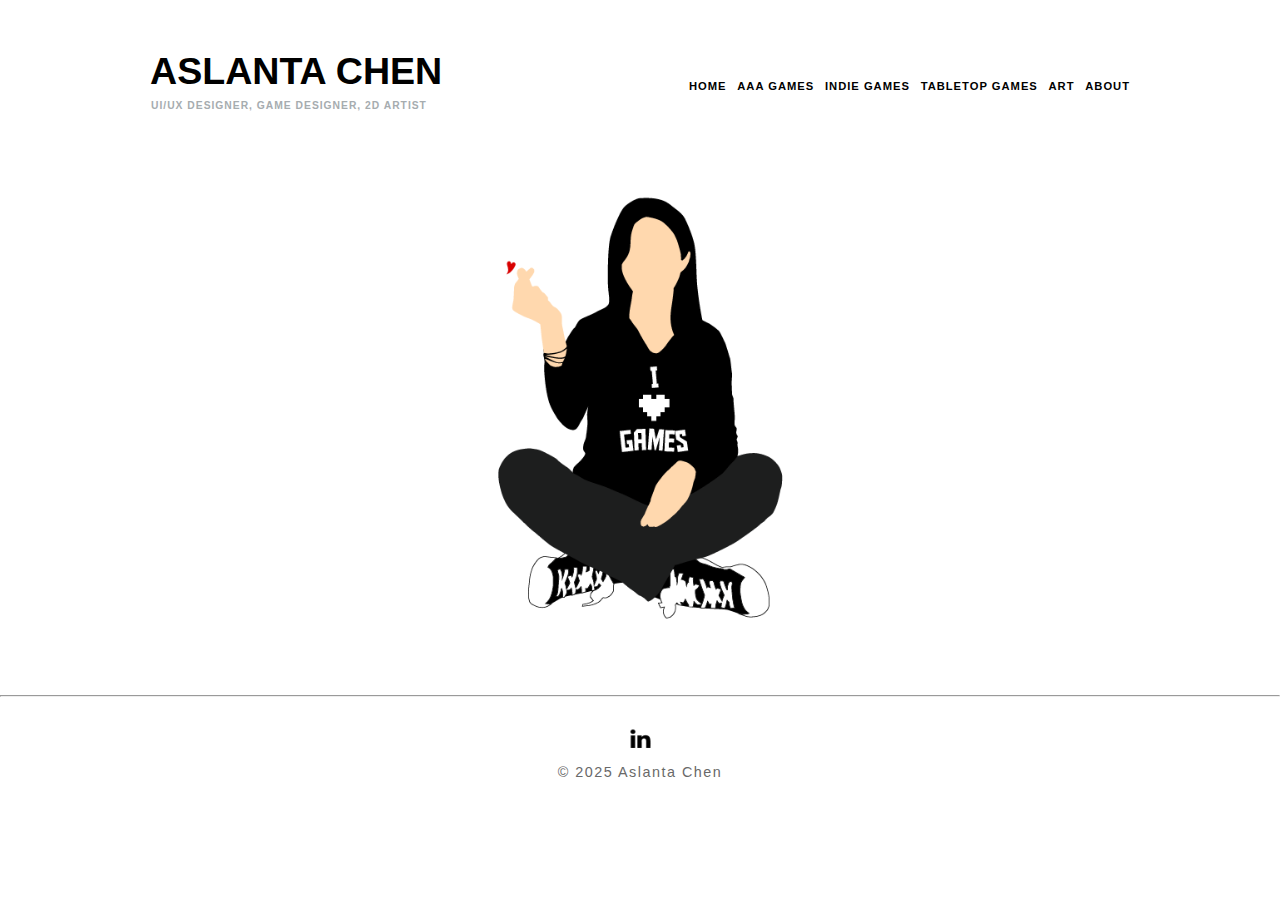
<file: index.html>
<!DOCTYPE html>
<html>
<head>
	<title>Aslanta Chen | Home </title>
	<link rel="stylesheet" href="css/home.css" />
	<link rel="shortcut icon" type="image/x-icon" href="images/favicon.ico" />
	<link rel="stylesheet" href="https://cdnjs.cloudflare.com/ajax/libs/font-awesome/4.7.0/css/font-awesome.min.css">
</head>

<body>
	<nav class="desktop">
		<a href="/"><h1>Aslanta Chen</h1></a>
		<h4>UI/UX Designer, Game Designer, 2D Artist</h4>
		<ul>
			<li><a href="/">Home</a></li>
			<li><a href="../aaa-games">AAA Games</a></li>
			<li><a href="../indie-games">Indie Games</a></li>
			<li><a href="../tabletop-games">Tabletop Games</a></li>
			<li><a href="../art">Art</a></li>
			<li><a href="../about">About</a></li>
		</ul>
	</nav>

	<nav class="mobile">
		<button class="caret" href="/">
			<h1>Aslanta Chen</h1>
			<br>
			<i class="fa fa-caret-down"></i>
		</button>
		<div class="dropdown-content">
			<a href="/" class="item one">Home</a>
			<a href="../aaa-games" class="item two">AAA Games</a>
			<a href="../indie-games" class="item three">Indie Games</a>
			<a href="../tabletop-games" class="item four">Tabletop Games</a>
			<a href="../art" class="item five">Art</a>
			<a href="../about" class="item six">About</a>
		</div>
	</nav>

	<header>
		<img src="images/self-portrait.png" alt="Self portrait" width="441" />
	</header>

	<hr>
	<footer>
		<a href="https://www.linkedin.com/in/aslantachen/" target="_blank">
			<img src="images/linkedin-icon.png" alt="LinkedIn" style="width: 25px; height: 25px; border: 0;">
		</a>
		<div class="footer-text">
			<p>&copy; 2025 Aslanta Chen</p>
		</div>
	</footer>
</body>
</html>
</file>
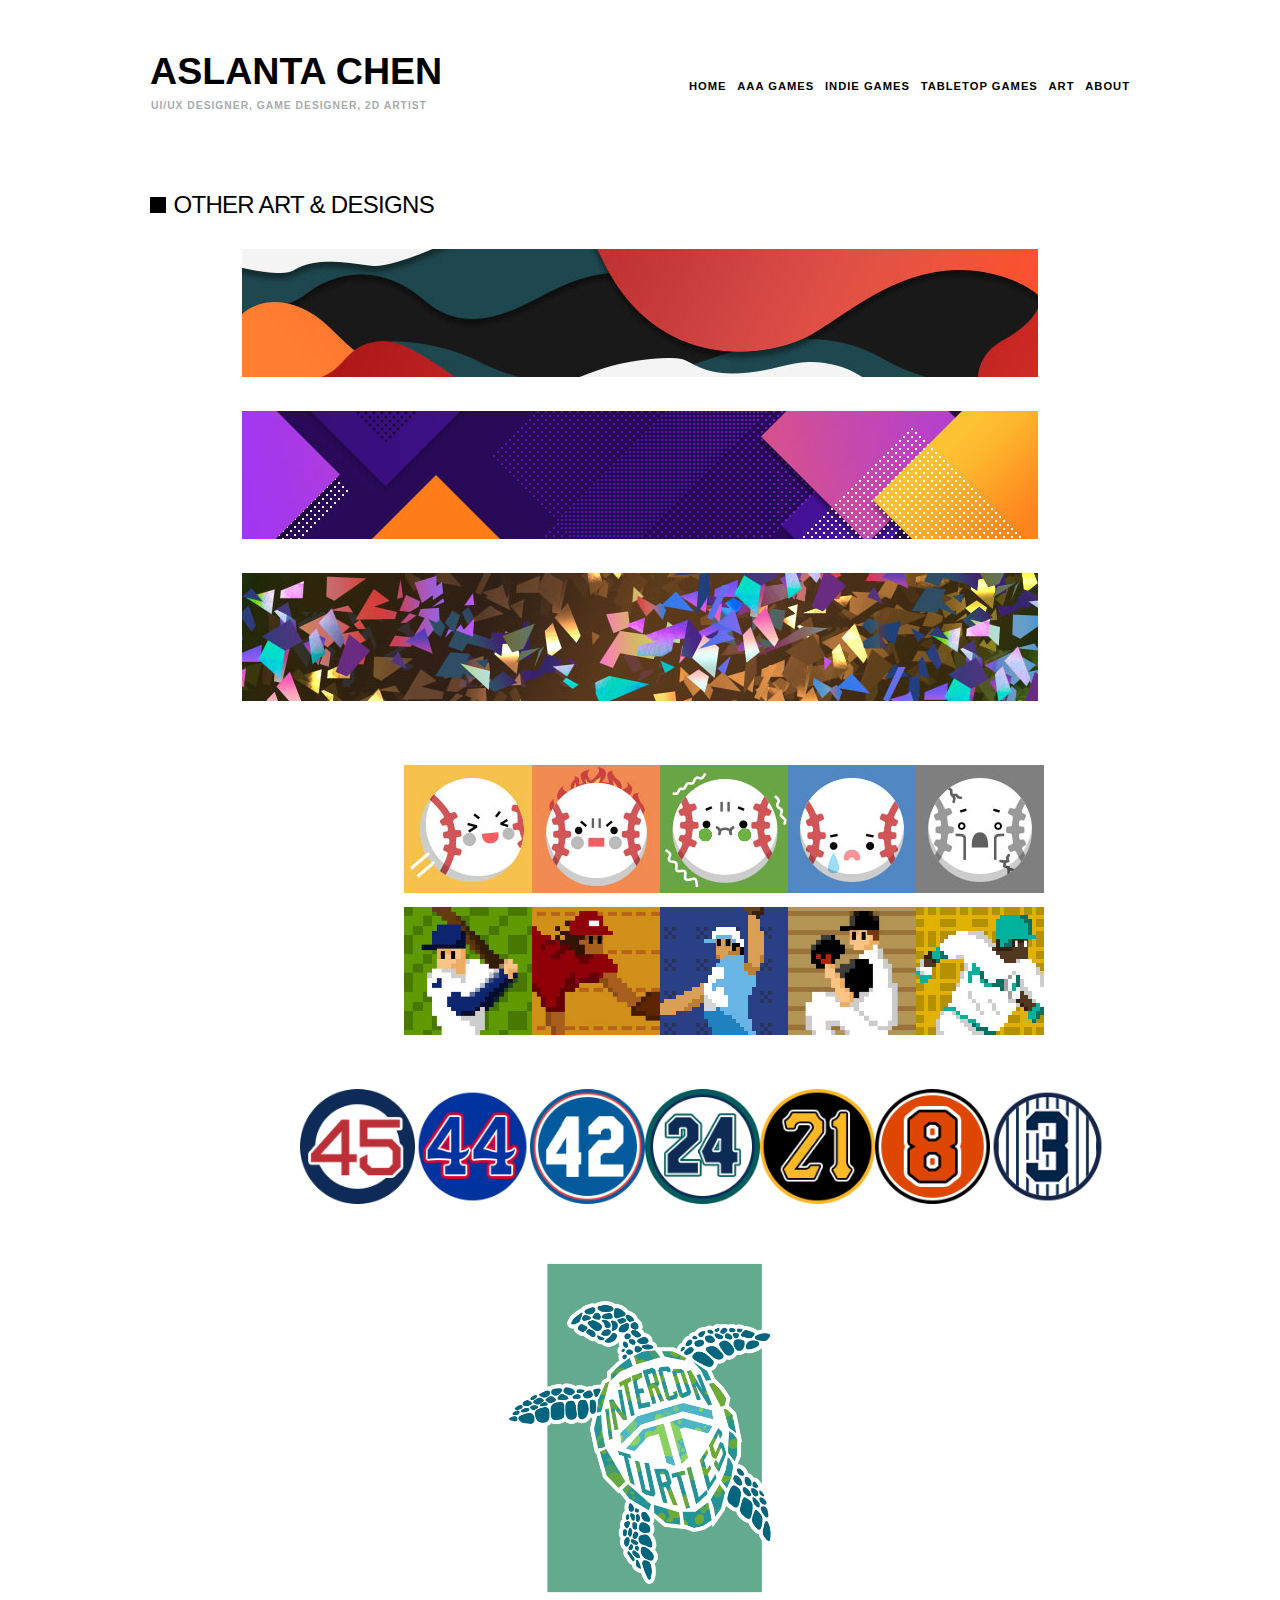
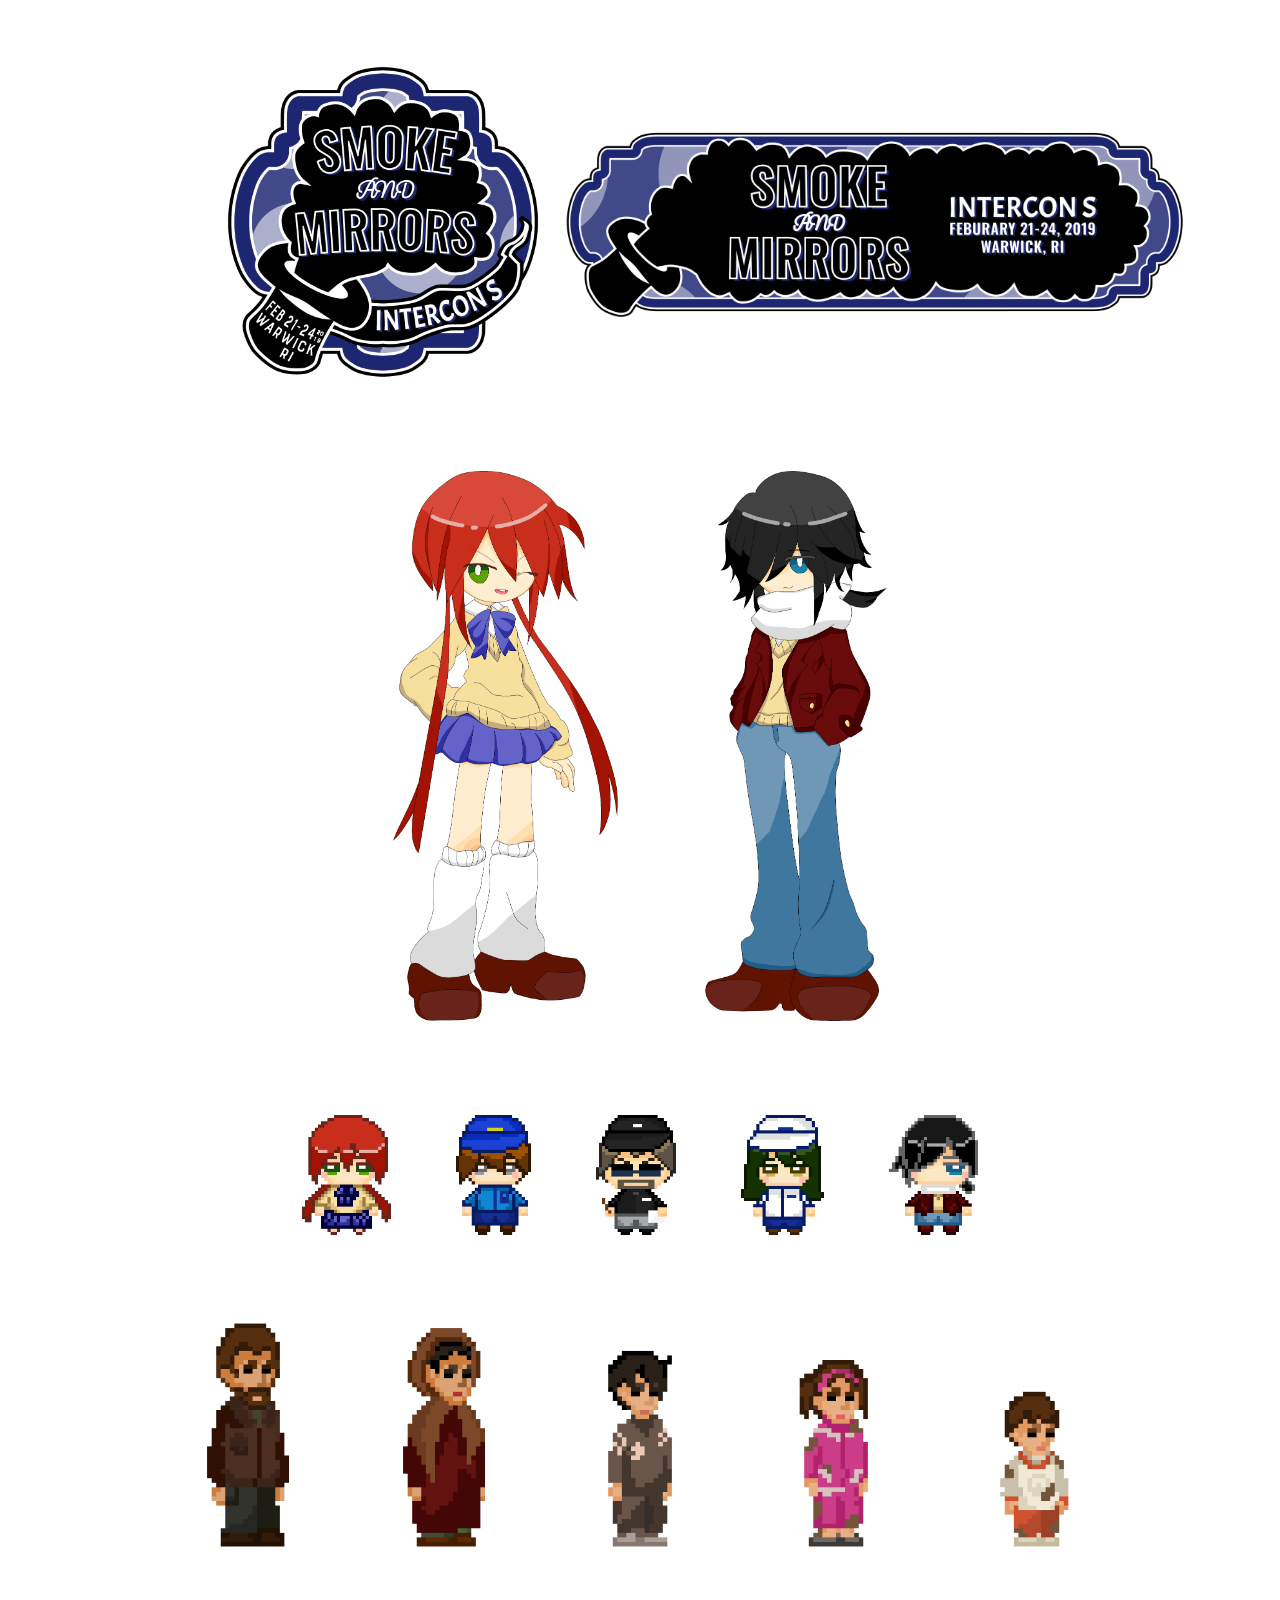
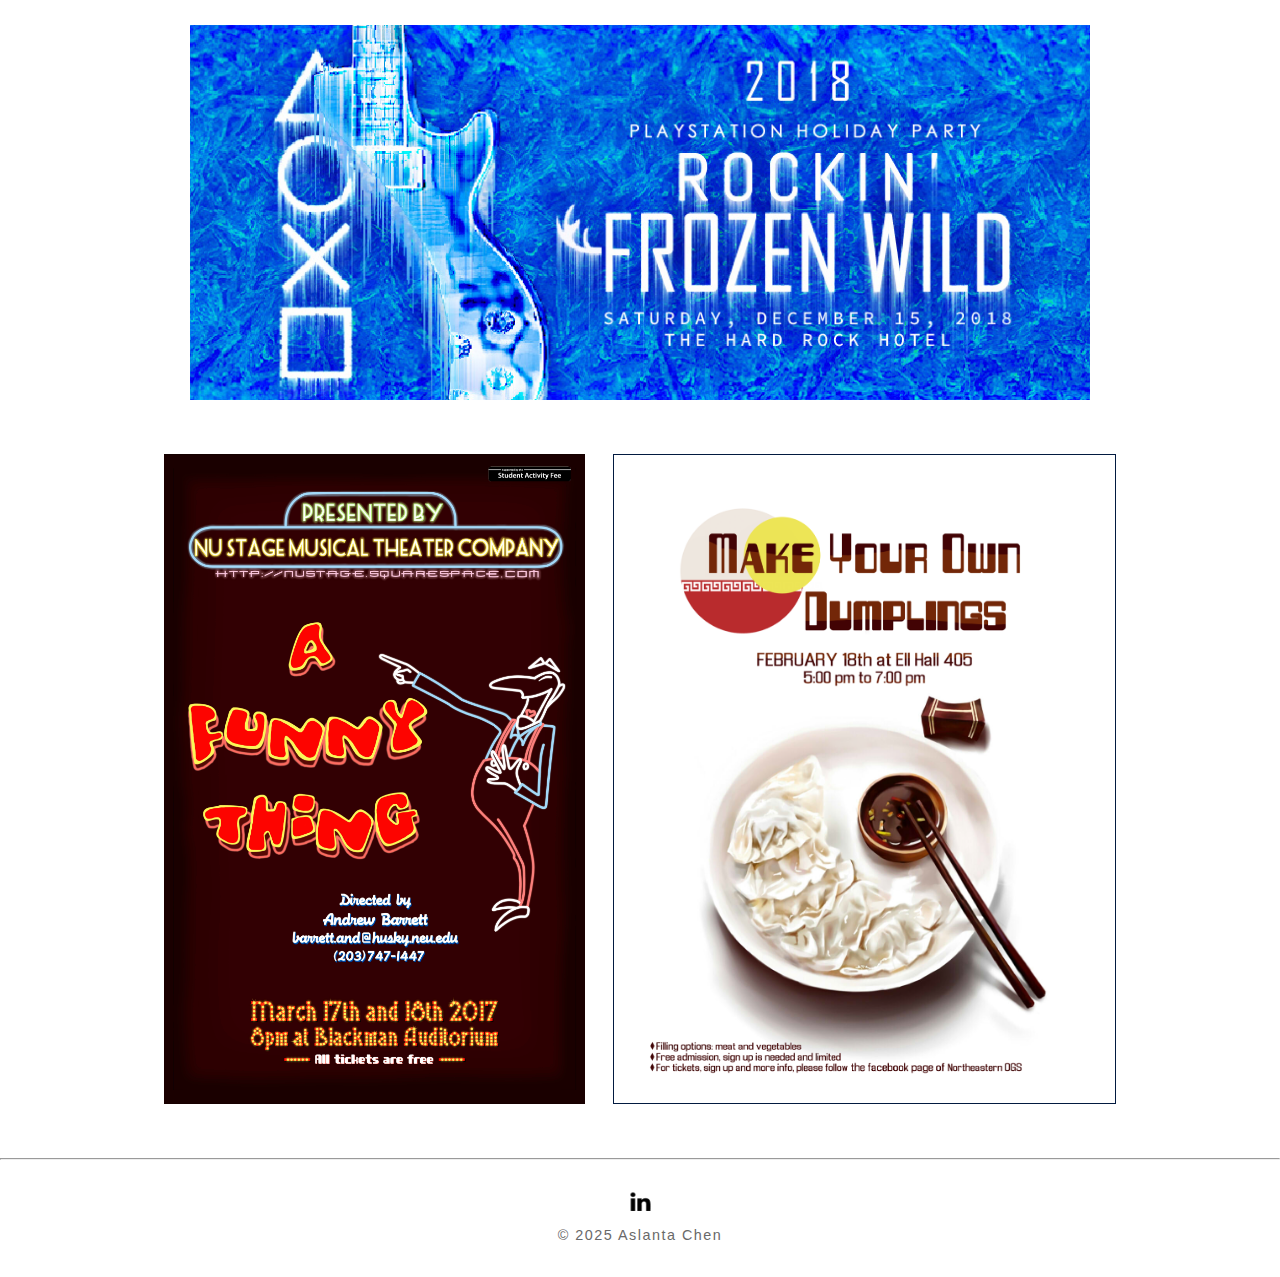
<file: art/index.html>
<!DOCTYPE html>
<html>
<head>
	<title>Aslanta Chen | Art </title>
	<link rel="stylesheet" href="../css/art.css" />
	<link rel="shortcut icon" type="image/x-icon" href="../images/favicon.ico" />
	<link rel="stylesheet" href="https://cdnjs.cloudflare.com/ajax/libs/font-awesome/4.7.0/css/font-awesome.min.css">
	<style>
	.square {
		height: 16px;
		width: 16px;
		background-color: black;
	}
</style>
</head>

<body>
	<nav class="desktop">
		<a href="/"><h1>Aslanta Chen</h1></a>
		<h4>UI/UX Designer, Game Designer, 2D Artist</h4>
		<ul>
			<li><a href="/">Home</a></li>
			<li><a href="../aaa-games">AAA Games</a></li>
			<li><a href="../indie-games">Indie Games</a></li>
			<li><a href="../tabletop-games">Tabletop Games</a></li>
			<li><a href="../art">Art</a></li>
			<li><a href="../about">About</a></li>
		</ul>
	</nav>

	<nav class="mobile">
		<button class="caret" href="/">
			<h1>Aslanta Chen</h1>
			<br>
			<i class="fa fa-caret-down"></i>
		</button>
		<div class="dropdown-content">
			<a href="/" class="item one">Home</a>
			<a href="../aaa-games" class="item two">AAA Games</a>
			<a href="../indie-games" class="item three">Indie Games</a>
			<a href="../tabletop-games" class="item four">Tabletop Games</a>
			<a href="../art" class="item five">Art</a>
			<a href="../about" class="item six">About</a>
		</div>
	</nav>
	
	<div class="art section">
		<div class="square"></div>
		<h2>Other Art & Designs</h2>
	</div>

	<ul class="project abstractnameplate">
		<li class="image">
			<img src="../images/nameplate_abstract.jpg" alt="Abstract Nameplate" />
		</li>
	</ul>

	<ul class="project squaresnameplate">
		<li class="image">
			<img src="../images/nameplate_squares.jpg" alt="Squares Nameplate" />
		</li>
	</ul>

	<ul class="project shardsnameplate">
		<li class="image">
			<img src="../images/nameplate_shards.jpg" alt="Shards Nameplate" />
		</li>
	</ul>

	<ul class="project baseballicons">
		<li class="image">
			<img src="../images/icon_baseballemoji_happy.jpg" alt="MTS Emoji Happy Icon" />
		</li>
		<li class="image">
			<img src="../images/icon_baseballemoji_angry.jpg" alt="MTS Emoji Angry Icon" />
		</li>
		<li class="image">
			<img src="../images/icon_baseballemoji_nauseous.jpg" alt="MTS Emoji Nauseous Icon" />
		</li>
		<li class="image">
			<img src="../images/icon_baseballemoji_sad.jpg" alt="MTS Emoji Sad Icon" />
		</li>
		<li class="image">
			<img src="../images/icon_baseballemoji_shocked.jpg" alt="MTS Emoji Shocked Icon" />
		</li>
	</ul>

	<ul class="project pixelicons">
		<li class="image">
			<img src="../images/icon_pixel_batting.jpg" alt="MTS Player Batting Icon" height="128" />
		</li>
		<li class="image">
			<img src="../images/icon_pixel_diving.jpg" alt="MTS Player Diving Icon" height="128" />
		</li>
		<li class="image">
			<img src="../images/icon_pixel_jumping.jpg" alt="MTS Player Jumping Icon" height="128" />
		</li>
		<li class="image">
			<img src="../images/icon_pixel_pitching.jpg" alt="MTS Player Pitching Icon" height="128" />
		</li>
		<li class="image">
			<img src="../images/icon_pixel_running.jpg" alt="MTS Player Running Icon" height="128" />
		</li>
	</ul>

	<ul class="project legendicons">
		<li class="image">
			<img src="../images/45.png" alt="Legend Icon" height="115" />
		</li>
		<li class="image">
			<img src="../images/44.png" alt="Legend Icon" height="115" />
		</li>
		<li class="image">
			<img src="../images/42.png" alt="Legend Icon" height="115" />
		</li>
		<li class="image">
			<img src="../images/24.png" alt="Legend Icon" height="115" />
		</li>
		<li class="image">
			<img src="../images/21.png" alt="Legend Icon" height="115" />
		</li>
		<li class="image">
			<img src="../images/8.png" alt="Legend Icon" height="115" />
		</li>
		<li class="image">
			<img src="../images/3.png" alt="Legend Icon" height="115" />
		</li>
	</ul>

	<ul class="project intercont">
		<li class="image">
			<img src="../images/intercon_t_logo.png" alt="Intercon T Logo" height="330" />
		</li>
	</ul>

	<ul class="project intercons">
		<li class="image">
			<img src="../images/intercon_s_logo.png" alt="Intercon S Logo" height="330" />
		</li>
		<li class="image">
			<img src="../images/intercon_s_banner.png" alt="Intercon S Banner" height="190" />
		</li>
	</ul>

	<ul class="project fullbody">
		<li class="image">
			<img src="../images/anime-style-1.png" alt="Anime-style art 1" height="550" />
		</li>
		<li class="image">
			<img src="../images/anime-style-2.png" alt="Anime-style art 2" height="550" />
		</li>
	</ul>

	<ul class="project four">
		<li class="image">
			<img src="../images/girl-sprite.png" alt="Girl pixel art" height="120" />
		</li>
		<li class="image">
			<img src="../images/security-sprite.png" alt="Security pixel art" height="120" />
		</li>
		<li class="image">
			<img src="../images/umpire-sprite.png" alt="Umpire pixel art" height="120" />
		</li>
		<li class="image">
			<img src="../images/baseball-player-sprite.png" alt="Baseball player pixel art" height="120" />
		</li>
		<li class="image">
			<img src="../images/boy-sprite.png" alt="Boy pixel art" height="120" />
		</li>
	</ul>

	<ul class="project five">
		<li class="image">
			<img src="../images/father-sprite.png" alt="Father pixel art" width="100" />
		</li>
		<li class="image">
			<img src="../images/mother-sprite.png" alt="Mother pixel art" width="100" />
		</li>
		<li class="image">
			<img src="../images/son-sprite.png" alt="Son pixel art" width="100" />
		</li>
		<li class="image">
			<img src="../images/daughter-sprite.png" alt="Daughter pixel art" width="100" />
		</li>
		<li class="image">
			<img src="../images/toddler-sprite.png" alt="Toddler pixel art" width="100" />
		</li>
	</ul>

	<ul class="project holidayposter">
		<li class="image">
			<img src="../images/holiday_party_poster.jpg" alt="PlayStation Holiday Party art" width="900" />
		</li>
	</ul>

	<ul class="project poster">
		<li class="image">
			<img src="../images/a_funny_thing.jpg" alt="Theater show poster" height="650" />
		</li>
		<li class="image border">
			<img src="../images/dumplings.png" alt="Making your own dumplings poster" height="650" />
		</li>
	</ul>

	<hr>
	<footer>
		<a href="https://www.linkedin.com/in/aslantachen/" target="_blank">
			<img src="../images/linkedin-icon.png" alt="LinkedIn" style="width: 25px; height: 25px; border: 0;">
		</a>
		<div class="footer-text">
			<p>&copy; 2025 Aslanta Chen</p>
		</div>
	</footer>
</body>
</html>
</file>
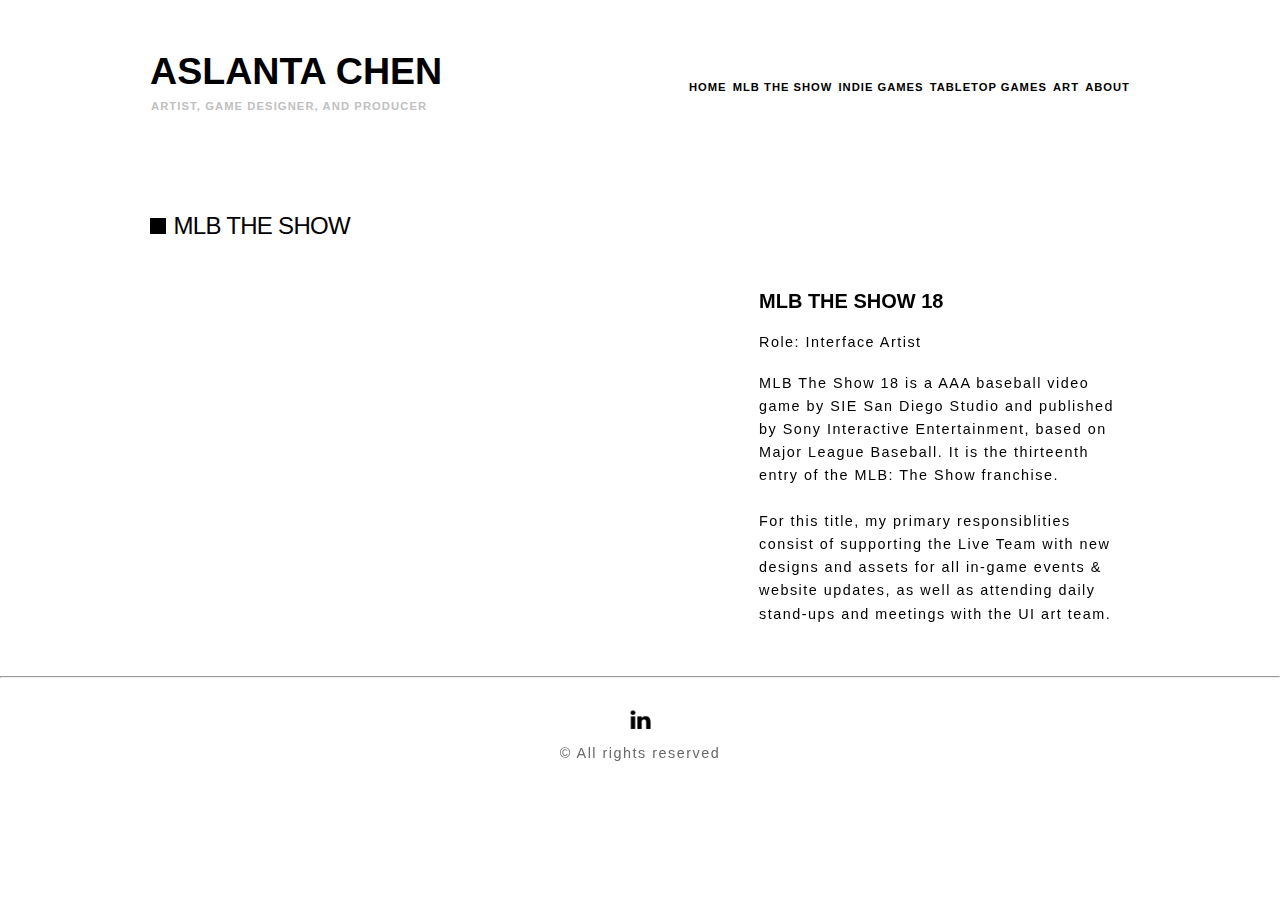
<file: mlb-the-show/index.html>
<!DOCTYPE html>
<html>
<head>
	<title>Aslanta Chen | MLB The Show </title>
	<link rel="stylesheet" href="../css/mlb-the-show.css" />
	<link rel="shortcut icon" type="image/x-icon" href="../images/favicon.ico" />
	<link rel="stylesheet" href="https://cdnjs.cloudflare.com/ajax/libs/font-awesome/4.7.0/css/font-awesome.min.css">
	<style>
	.square {
		height: 16px;
		width: 16px;
		background-color: black;
	}
</style>
</head>

<body>
	<nav class="desktop">
		<a href="/"><h1>ASLANTA CHEN</h1></a>
		<h4>Artist, game designer, and producer</h4>
		<ul>
			<li><a href="/">HOME</a></li>
			<li><a href="../mlb-the-show">MLB THE SHOW</a></li>
			<li><a href="../indie-games">INDIE GAMES</a></li>
			<li><a href="../tabletop-games">TABLETOP GAMES</a></li>
			<li><a href="../art">ART</a></li>
			<li><a href="../about">ABOUT</a></li>
		</ul>
	</nav>

	<nav class="mobile">
		<button class="caret" href="/">
			<h1>ASLANTA CHEN</h1>
			<br>
			<i class="fa fa-caret-down"></i>
		</button>
		<div class="dropdown-content">
			<a href="/" class="item one">HOME</a>
			<a href="../mlb-the-show" class="item two">MLB THE SHOW</a>
			<a href="../indie-games" class="item three">INDIE GAMES</a>
			<a href="../tabletop-games" class="item four">TABLETOP GAMES</a>
			<a href="../art" class="item five">ART</a>
			<a href="../about" class="item six">ABOUT</a>
		</div>
	</nav>

	<div class="section">
		<div class="square"></div>
		<h2>MLB THE SHOW</h2>
	</div>

	<ul class="project one">
		<li class="content">
			<iframe width="560" height="315" src="https://www.youtube.com/embed/Aa_eefq-_eg" frameborder="0" allowfullscreen></iframe>
		</li>
		<li class="project-text">
			<h3>MLB The Show 18</h3>
			<br>
			<p>Role: Interface Artist</p>
			<br>
			<p>MLB The Show 18 is a AAA baseball video game by SIE San Diego Studio and published by Sony Interactive Entertainment, based on Major League Baseball. It is the thirteenth entry of the MLB: The Show franchise.
				<br>
				<br>For this title, my primary responsiblities consist of supporting the Live Team with new designs and assets for all in-game events & website updates, as well as attending daily stand-ups and meetings with the UI art team.
			</p>
		</li>
	</ul>

	<!--<ul class="project two">
		<li class="content">
			<img src="../images/relationship.jpg" alt="Relationship game pieces" width="560" height="315" />
		</li>
		<li class="project-text">
			<h3>Relationship</h3>
			<br>
			<p>Role: Game Designer, Artist, QA</p>
			<br>
			<p>A two-player strategy card game in which the players can choose to either cooperate or compete with each other. The game primarily focuses on how to keep a relationship alive while trying to have a career at the same time.
			</p>
		</li>
	</ul>-->

	<hr>
	<footer>
		<a href="https://www.linkedin.com/in/aslanta-chen/">
			<img src="../images/linkedin-icon.png" alt="LinkedIn" style="width: 25px; height: 25px; border: 0;">
		</a>
		<div class="footer-text">
			<p>&copy; All rights reserved</p>
		</div>
	</footer>
</body>
</html>
</file>
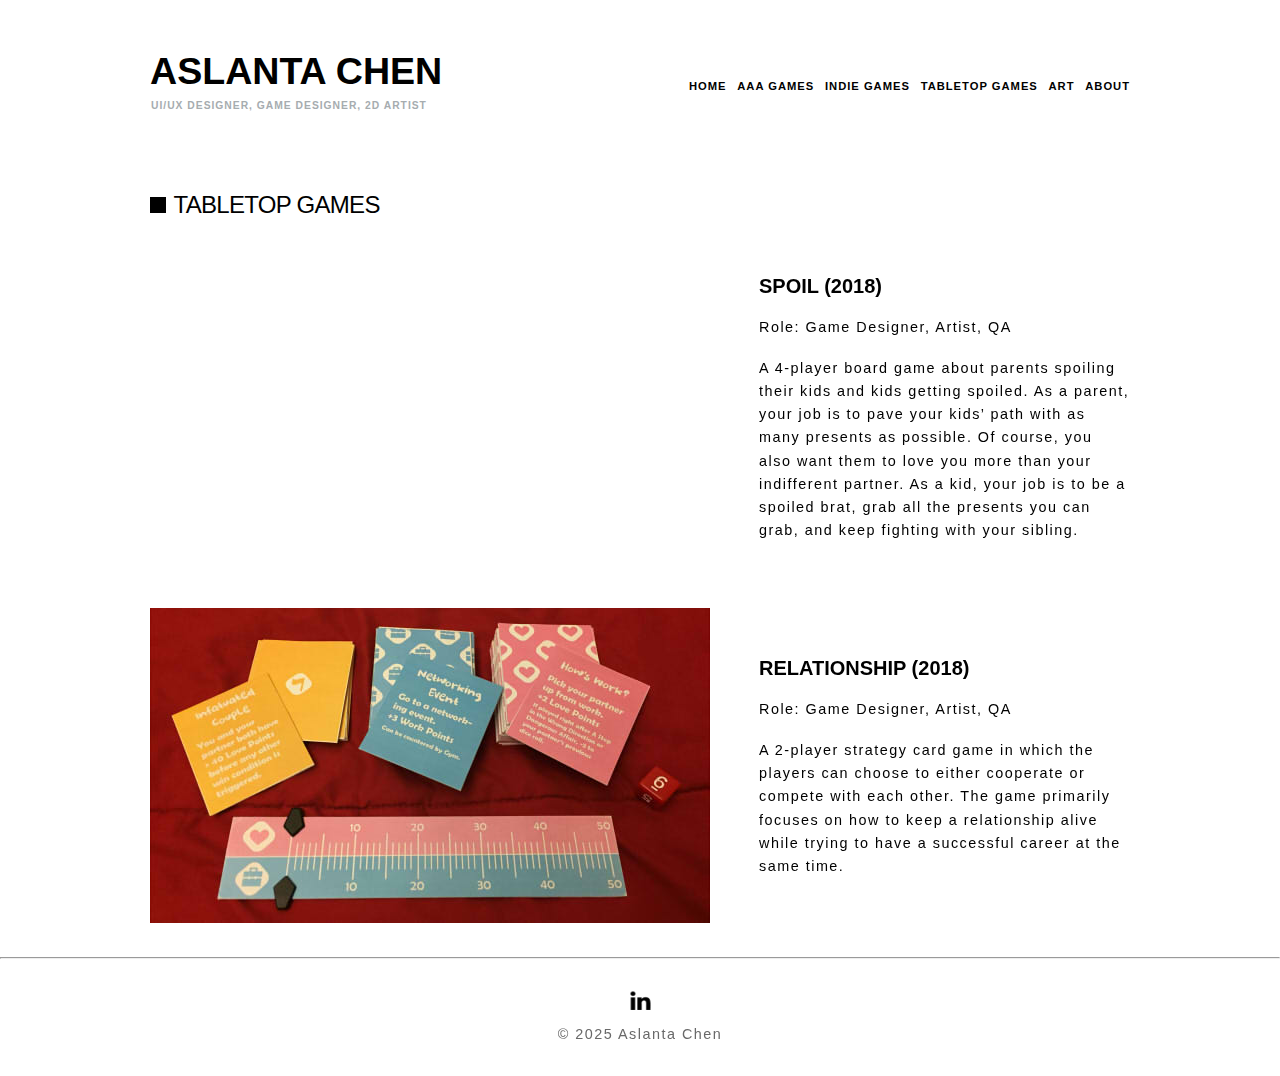
<file: tabletop-games/index.html>
<!DOCTYPE html>
<html>
<head>
	<title>Aslanta Chen | Tabletop Games </title>
	<link rel="stylesheet" href="../css/tabletop-games.css" />
	<link rel="shortcut icon" type="image/x-icon" href="../images/favicon.ico" />
	<link rel="stylesheet" href="https://cdnjs.cloudflare.com/ajax/libs/font-awesome/4.7.0/css/font-awesome.min.css">
	<style>
	.square {
		height: 16px;
		width: 16px;
		background-color: black;
	}
</style>
</head>

<body>
	<nav class="desktop">
		<a href="/"><h1>Aslanta Chen</h1></a>
		<h4>UI/UX Designer, Game Designer, 2D Artist</h4>
		<ul>
			<li><a href="/">Home</a></li>
			<li><a href="../aaa-games">AAA Games</a></li>
			<li><a href="../indie-games">Indie Games</a></li>
			<li><a href="../tabletop-games">Tabletop Games</a></li>
			<li><a href="../art">Art</a></li>
			<li><a href="../about">About</a></li>
		</ul>
	</nav>

	<nav class="mobile">
		<button class="caret" href="/">
			<h1>Aslanta Chen</h1>
			<br>
			<i class="fa fa-caret-down"></i>
		</button>
		<div class="dropdown-content">
			<a href="/" class="item one">Home</a>
			<a href="../aaa-games" class="item two">AAA Games</a>
			<a href="../indie-games" class="item three">Indie Games</a>
			<a href="../tabletop-games" class="item four">Tabletop Games</a>
			<a href="../art" class="item five">Art</a>
			<a href="../about" class="item six">About</a>
		</div>
	</nav>

	<div class="section">
		<div class="square"></div>
		<h2>Tabletop Games</h2>
	</div>

	<ul class="project two">
		<li class="content">
			<iframe width="560" height="315" src="https://www.youtube.com/embed/ckrl7nENWHI?rel=0" frameborder="0" allowfullscreen></iframe>
		</li>
		<li class="project-text">
			<h3>Spoil (2018)</h3>
			<br>
			<p>Role: Game Designer, Artist, QA</p>
			<br>
			<p>A 4-player board game about parents spoiling their kids and kids getting spoiled. As a parent, your job is to pave your kids’ path with as many presents as possible. Of course, you also want them to love you more than your indifferent partner. As a kid, your job is to be a spoiled brat, grab all the presents you can grab, and keep fighting with your sibling.
			</p>
		</li>
	</ul>

	<ul class="project three">
		<li class="content">
			<img src="../images/relationship.jpg" alt="Relationship game pieces" width="560" height="315" />
		</li>
		<li class="project-text">
			<h3>Relationship (2018)</h3>
			<br>
			<p>Role: Game Designer, Artist, QA</p>
			<br>
			<p>A 2-player strategy card game in which the players can choose to either cooperate or compete with each other. The game primarily focuses on how to keep a relationship alive while trying to have a successful career at the same time.
			</p>
		</li>
	</ul>

	<hr>
	<footer>
		<a href="https://www.linkedin.com/in/aslantachen/" target="_blank">
			<img src="../images/linkedin-icon.png" alt="LinkedIn" style="width: 25px; height: 25px; border: 0;">
		</a>
		<div class="footer-text">
			<p>&copy; 2025 Aslanta Chen</p>
		</div>
	</footer>
</body>
</html>
</file>
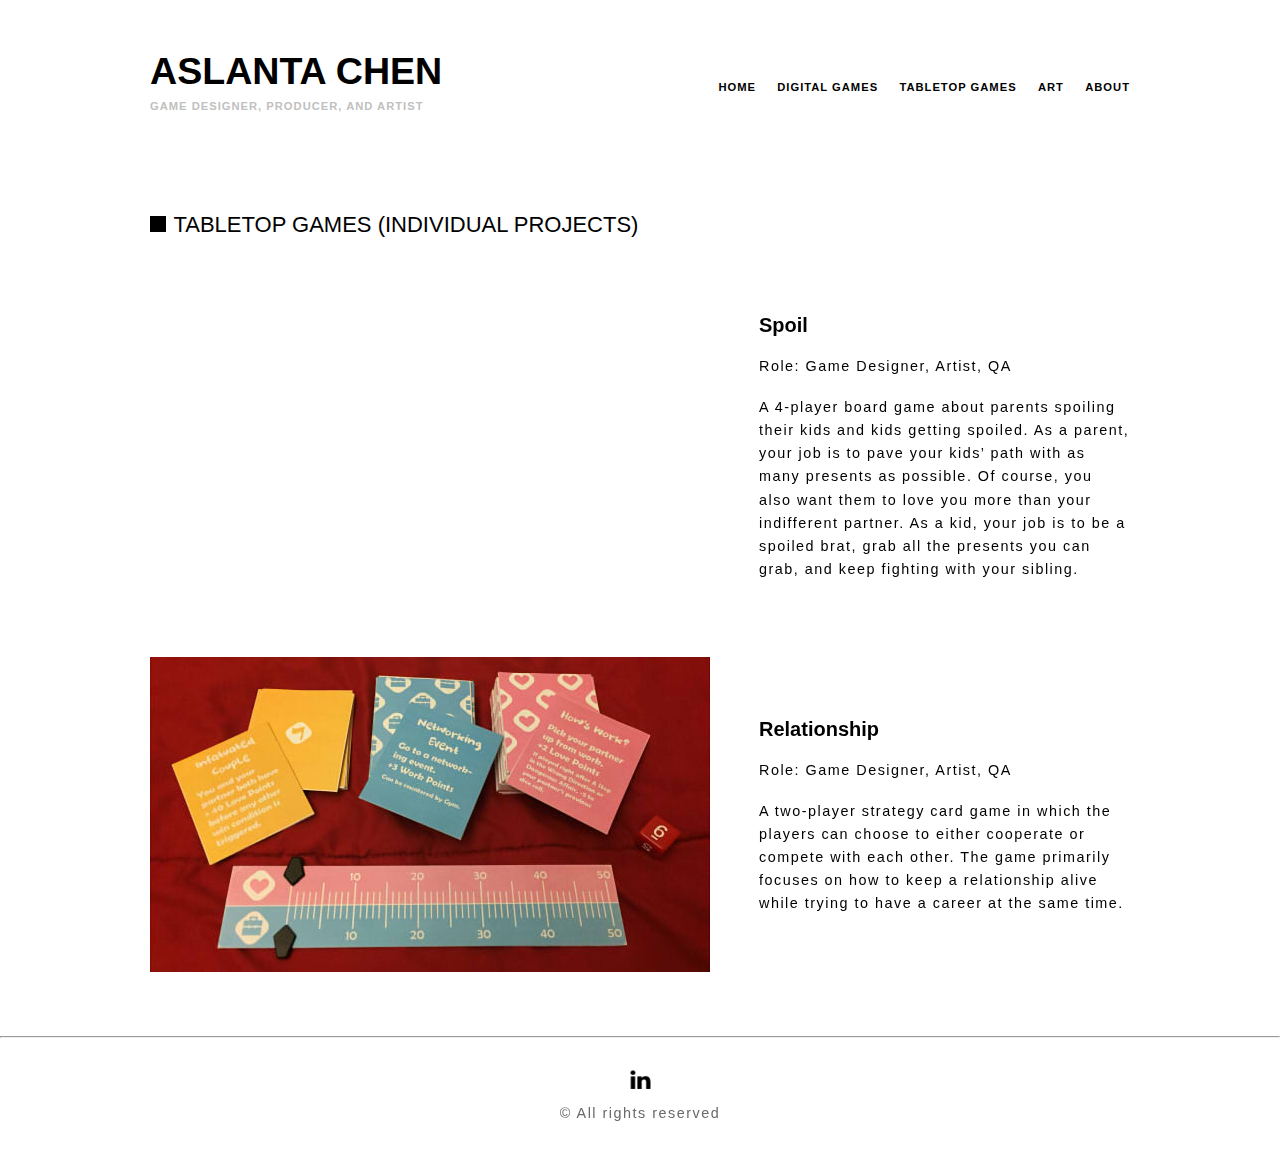
<file: tabletop/index.html>
<!DOCTYPE html>
<html>
<head>
	<title>Aslanta Chen | Game Design Portfolio - Tabletop Games </title>
	<link rel="stylesheet" href="style.css" />
	<link rel="shortcut icon" type="image/x-icon" href="../favicon.ico" />
	<style>
	.square {
		height: 16px;
		width: 16px;
		background-color: black;
	}
</style>
</head>

<body>
	<nav>
		<a href="/"><h1>ASLANTA CHEN</h1></a>
		<h4>Game designer, producer, and artist</h4>
		<ul>
			<li><a href="/">HOME</a></li>
			<li><a href="../digital">DIGITAL GAMES</a></li>
			<li><a href="../tabletop">TABLETOP GAMES</a></li>
			<li><a href="../art">ART</a></li>
			<li><a href="../about">ABOUT</a></li>
		</ul>
	</nav>

	<div class="section">
		<div class="square"></div>
		<h2>TABLETOP GAMES (INDIVIDUAL PROJECTS)</h2>
	</div>

	<ul class="project one">
		<li class="content">
			<iframe width="560" height="315" src="https://www.youtube.com/embed/ckrl7nENWHI?rel=0" frameborder="0" allowfullscreen></iframe>
		</li>
		<li class="project-text">
			<h3>Spoil</h3>
			<br>
			<p>Role: Game Designer, Artist, QA</p>
			<br>
			<p>A 4-player board game about parents spoiling their kids and kids getting spoiled. As a parent, your job is to pave your kids’ path with as many presents as possible. Of course, you also want them to love you more than your indifferent partner. As a kid, your job is to be a spoiled brat, grab all the presents you can grab, and keep fighting with your sibling.
			</p>
		</li>
	</ul>

	<ul class="project two">
		<li class="content">
			<img src="relationship.jpg" alt="relationship" width="560" height="315" />
		</li>
		<li class="project-text">
			<h3>Relationship</h3>
			<br>
			<p>Role: Game Designer, Artist, QA</p>
			<br>
			<p>A two-player strategy card game in which the players can choose to either cooperate or compete with each other. The game primarily focuses on how to keep a relationship alive while trying to have a career at the same time.
			</p>
		</li>
	</ul>

	<hr>
	<footer>
		<a href="https://www.linkedin.com/in/aslanta-chen/">
			<img src="../linkedin_icon.png" alt="LinkedIn" style="width: 25px; height: 25px; border: 0;" />
		</a>
		<div class="footer-text">
			<p>&copy; All rights reserved</p>
		</div>
	</footer>
</body>
</html>
</file>
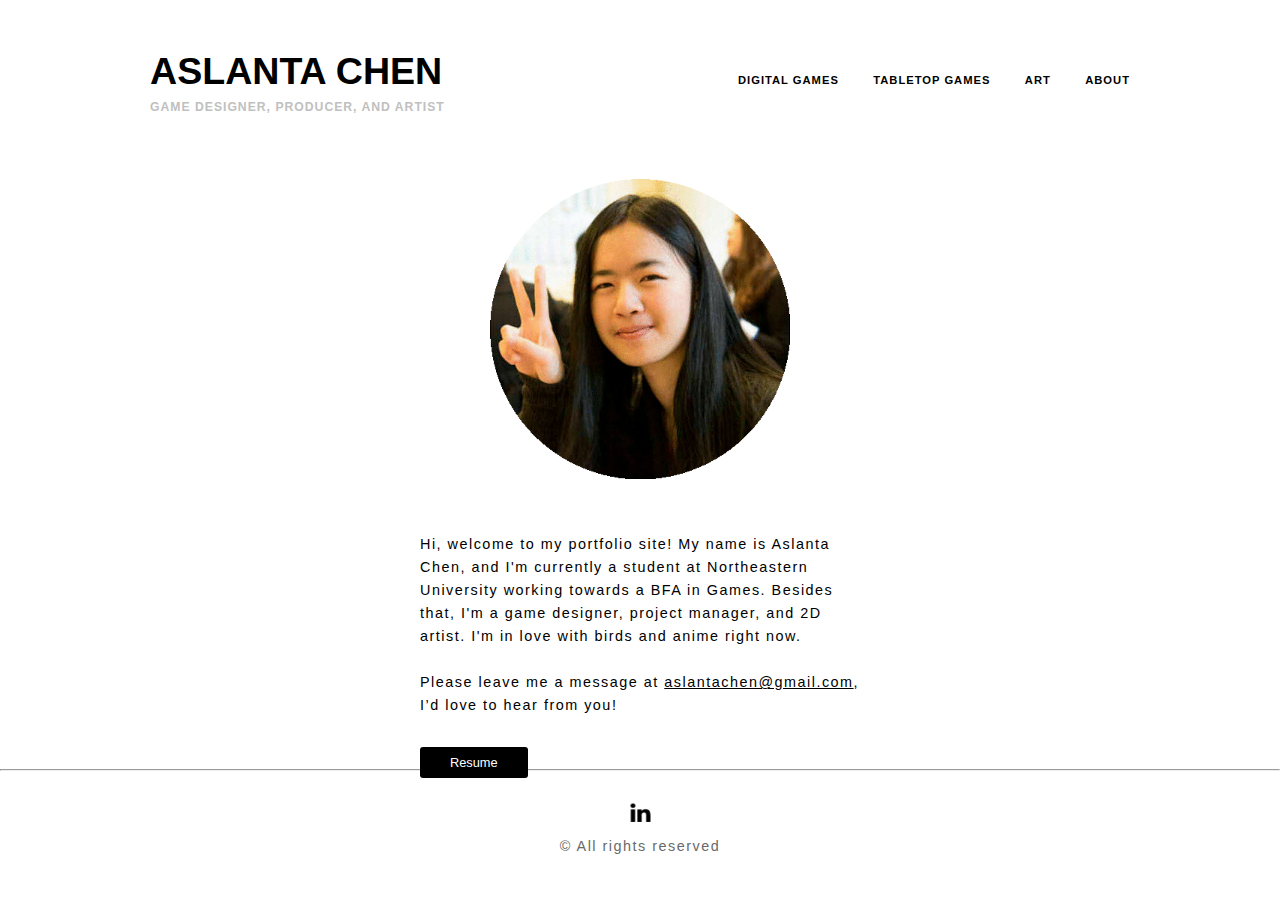
<file: about.html>
<!DOCTYPE html>
<html>
<head>
	<title>Aslanta Chen | Game Design Portfolio - About </title>
	<link rel="stylesheet" href="about_style.css" />
	<link rel="shortcut icon" type="image/x-icon" href="favicon.ico" />
</head>

<body>
	<nav>
		<a href="index.html"><h1>ASLANTA CHEN</h1></a>
		<h4>Game designer, producer, and artist</h4>
		<ul>
			<li><a href="digital.html">DIGITAL GAMES</a></li>
			<li><a href="tabletop.html">TABLETOP GAMES</a></li>
			<li><a href="art.html">ART</a></li>
			<li><a href="about.html">ABOUT</a></li>
		</ul>
	</nav>

	<header>
		<div class="header-img-container">
			<img src="chen_headshot.png" width="300" />
		</div>
		<div class="header-text">
			<p>Hi, welcome to my portfolio site! My name is Aslanta Chen, and I'm currently a student at Northeastern University working towards a BFA in Games. Besides that, I'm a game designer, project manager, and 2D artist. I'm in love with birds and anime right now.
				<br>
				<br>Please leave me a message at
				<a href="mailto:aslantachen@gmail.com" class="email">aslantachen@gmail.com</a>, I’d love to hear from you!
			</p>
		</div>
		<div class="resume">
			<a href="Resume.pdf" class="button">Resume</a>
		</div>
	</header>

	<hr>
	<footer>
		<a href="https://www.linkedin.com/in/aslanta-chen/">
			<img src="linkedin_icon.png" alt="LinkedIn" style="width: 25px; height: 25px; border: 0;" />
		</a>
		<div class="footer-text">
			<p>&copy; All rights reserved</p>
		</div>
	</footer>
</body>
</html>
</file>
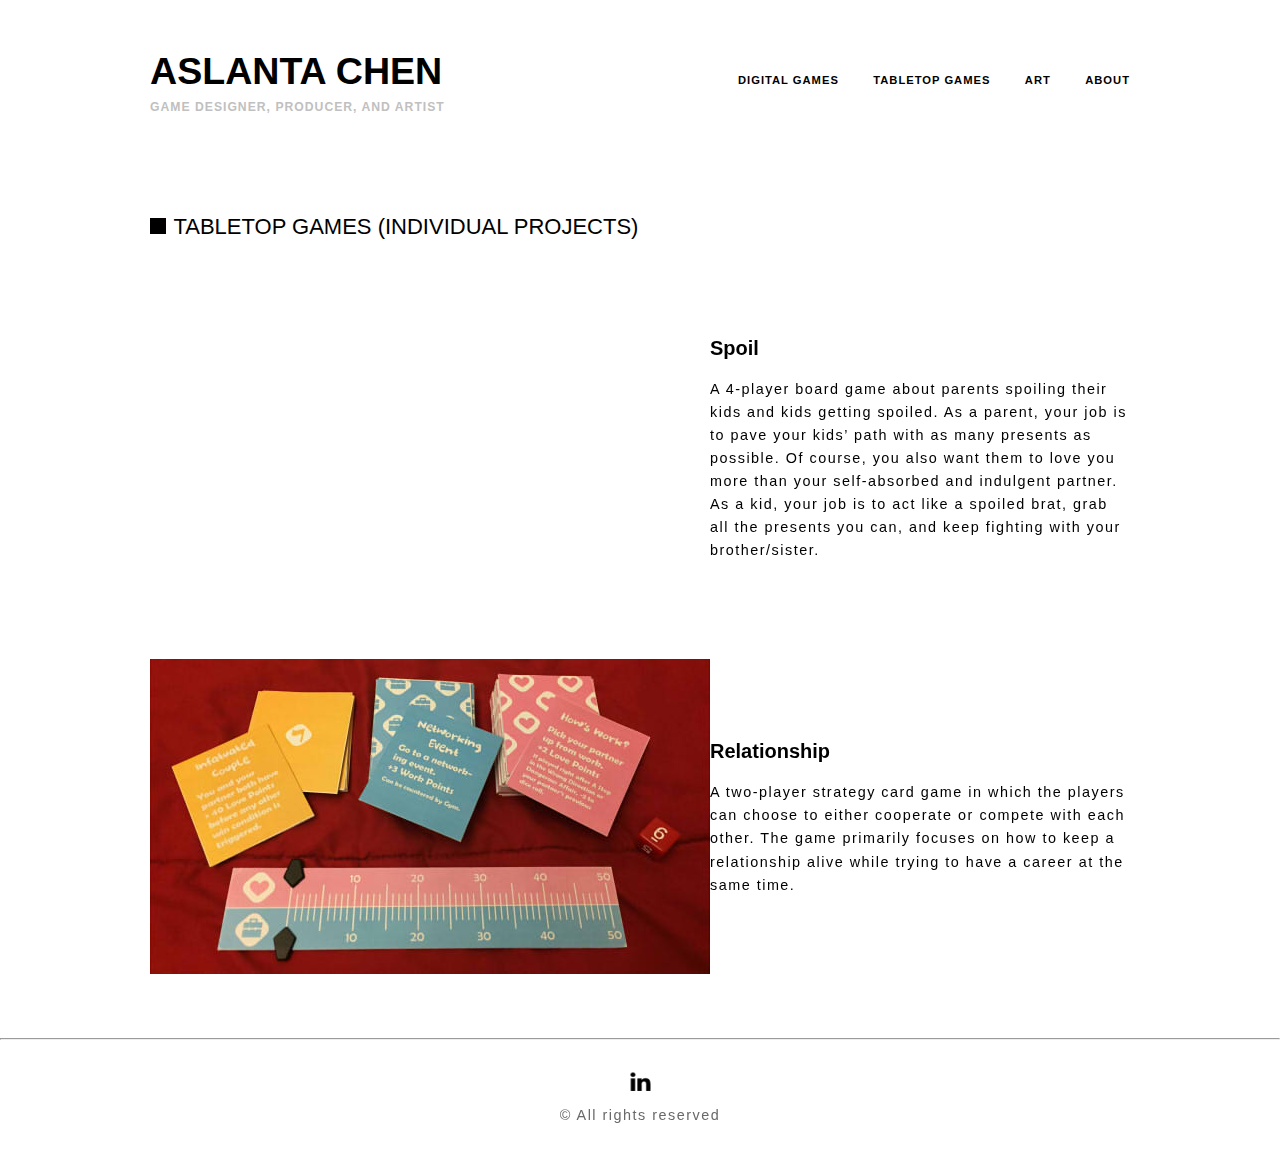
<file: tabletop.html>
<!DOCTYPE html>
<html>
<head>
	<title>Aslanta Chen | Game Design Portfolio - Tabletop Games </title>
	<link rel="stylesheet" href="tabletop_style.css" />
	<link rel="shortcut icon" type="image/x-icon" href="favicon.ico" />
	<style>
	.square {
		height: 16px;
		width: 16px;
		background-color: black;
	}
</style>
</head>

<body>
	<nav>
		<a href="index.html"><h1>ASLANTA CHEN</h1></a>
		<h4>Game designer, producer, and artist</h4>
		<ul>
			<li><a href="digital.html">DIGITAL GAMES</a></li>
			<li><a href="tabletop.html">TABLETOP GAMES</a></li>
			<li><a href="art.html">ART</a></li>
			<li><a href="about.html">ABOUT</a></li>
		</ul>
	</nav>

	<div class="section">
		<div class="square"></div>
		<h2>TABLETOP GAMES (INDIVIDUAL PROJECTS)</h2>
	</div>

	<ul class="project one">
		<li class="image">
			<iframe width="560" height="315" src="https://www.youtube.com/embed/ckrl7nENWHI" frameborder="0" allow="autoplay; encrypted-media" allowfullscreen></iframe>
		</li>
		<li class="project-text">
			<h3>Spoil</h3>
			<br>
			<p>A 4-player board game about parents spoiling their kids and kids getting spoiled. As a parent, your job is to pave your kids’ path with as many presents as possible. Of course, you also want them to love you more than your self-absorbed and indulgent partner. As a kid, your job is to act like a spoiled brat, grab all the presents you can, and keep fighting with your brother/sister.
			</p>
		</li>
	</ul>

	<ul class="project two">
		<li class="image">
			<img src="relationship.jpg" alt="relationship" width="560" height="315" />
		</li>
		<li class="project-text">
			<h3>Relationship</h3>
			<br>
			<p>A two-player strategy card game in which the players can choose to either cooperate or compete with each other. The game primarily focuses on how to keep a relationship alive while trying to have a career at the same time.
			</p>
		</li>
	</ul>

	<hr>
	<footer>
		<a href="https://www.linkedin.com/in/aslanta-chen/">
			<img src="linkedin_icon.png" alt="LinkedIn" style="width: 25px; height: 25px; border: 0;" />
		</a>
		<div class="footer-text">
			<p>&copy; All rights reserved</p>
		</div>
	</footer>
</body>
</html>
</file>
<file: css/home.css>
* {
	box-sizing: border-box;
	margin: 0;
	padding: 0;
}

body {
	font-family: "Work Sans", sans-serif;
}

a {
	color: black;
	text-decoration: none;
}

html {
	overflow-y: scroll;
}

h4,
ul a,
.dropdown-content a {
	font-size: 0.7rem;
	font-weight: bold;
	letter-spacing: 1px;
	text-transform: uppercase;
}

ul a:hover {
	color: lightgray;
}

p {
	font-size: 0.9rem;
	letter-spacing: 1.5px;
	line-height: 1.6;
	display: block;
}

.mobile {
	display: none;
}

nav {
	padding: 50px 150px;
	width: 100%;
}

nav h1 {
	font-size: 2.35rem;
	display: inline-block;
	font-family: "Century Gothic", sans-serif;
	text-transform: uppercase;
}

nav ul {
	float: right;
	width: 45%;
	display: flex;
	justify-content: space-between;
	margin-top: -35px;
}

nav li {
	list-style-type: none;
	text-align: center;
}

h1:hover {
	text-shadow: 0 0 10px #F5F5F5;
}

h4 {
	color: #A6ACAF;
	font-size: 10.3px;
	margin-top: 7px;
	margin-left: 1px;
	letter-spacing: 1px;
}

header {
	margin-top: 24px;
	text-align: center;
}

hr {
	margin-top: 65px;
}

footer {
	padding: 30px 20px;
	clear: both;
	text-align: center;
}

footer a:hover {
	opacity: 0.3;
	filter: alpha(opacity=30);
}

footer .footer-text {
	color: dimgray;
	padding-top: 5px;
}

@media only screen and (max-width: 1080px) {
	/* for some reason neither >960 or >480 worked for my iPhone 6, so I put >1080 */
	.desktop {
		display: none;
	}

	.mobile {
		display: block;
	}

	nav {
		padding: 0px;
	}

	nav h1 {
		font-size: 3.5rem;
	}

	h1:hover {
		text-shadow: none;
	}

	.caret {
		font-size: 2rem;
		width: 100%;
		color: white;
		background-color: black;
		padding: 30px 0px 15px;
		border: none;
		text-align: center;
		cursor: pointer;
	}

	.dropdown-content {
		display: none;
		position: absolute;
		background-color: black;
		width: 100%;
		z-index: 1;
	}

	.dropdown-content a {
		font-weight: normal;
	}

	.item {
		color: white;
		border-style: solid;
		border-color: white;
		border-width: 1px 0px 0px 0px;
		padding: 20px 0px;
		display: block;
		text-align: center;
	}

	.dropdown-content .six {
		border-width: 1px 0px 1px 0px;
	}

	nav:hover .dropdown-content {
		display: block;
	}

	header img {
		width: 60%;
		text-align: center;
	}
}

@media only screen and (max-width: 480px) {
	nav h1 {
		font-size: 2rem;
	}

	.caret {
		font-size: 1.5rem;
	}
}
</file>
<file: css/art.css>
* {
	box-sizing: border-box;
	margin: 0;
	padding: 0;
}

body {
	font-family: "Work Sans", sans-serif;
}

a {
	color: black;
	text-decoration: none;
}

h4,
ul a,
.dropdown-content a {
	font-size: 0.7rem;
	font-weight: bold;
	letter-spacing: 1px;
	text-transform: uppercase;
}

ul a:hover {
	color: lightgray;
}

p {
	font-size: 0.9rem;
	letter-spacing: 1.5px;
	line-height: 1.6;
}

.mobile {
	display: none;
}

li {
	list-style-type: none;
}

nav {
	padding: 50px 150px;
	width: 100%;
}

nav h1 {
	font-size: 2.35rem;
	display: inline-block;
	font-family: "Century Gothic", sans-serif;
	text-transform: uppercase;
}

nav ul {
	float: right;
	width: 45%;
	display: flex;
	justify-content: space-between;
	margin-top: -35px;
}

nav li {
	text-align: center;
}

h1:hover {
	text-shadow: 0 0 10px #F5F5F5;
}

h2 {
	font-size: 24px;
	font-weight: normal;
	margin-left: 3px;
	letter-spacing: -0.7px;
	text-transform: uppercase;
}

h3 {
	font-size: 20px;
}

h4 {
	color: #A6ACAF;
	font-size: 10.3px;
	margin-top: 7px;
	margin-left: 1px;
	letter-spacing: 1px;
}

.section,
.project {
	margin: 30px 150px;
}

h2,
.square,
.image {
	display: inline-block;
}

.art {
	padding-bottom: -40px;
}

.project {
	display: flex;
	justify-content: space-around;
	align-items: center;
}

ul.shardsnameplate {
	padding-bottom: 30px;
}

ul.baseballicons,
ul.pixelicons {
	margin: 10px 404px;
}

ul.legendicons {
	margin: 50px 300px;
}

ul.intercont {
	margin: -20px 0px;
}

ul.one {
	justify-content: space-between;
}

ul.two {
	padding: 20px 0px;
}

ul.fullbody {
	padding: 25px 200px 0px;
}

ul.four {
	padding: 60px 120px 50px;
}

ul.intercons,
ul.intercont {
	width: 66%;
	padding: 25px 0px;
	margin-left: 17%;
	align-items: center;
}

ul.holidayposter {
	padding: 40px 0px 10px;
}

ul.poster {
	padding: 10px 0px 20px;
}

.border img { 
	padding: 1px;
	border: 1px solid #021a40;
}

footer {
	padding: 30px 20px;
	clear: both;
	text-align: center;
}

footer a:hover {
	opacity: 0.3;
	filter: alpha(opacity=30);
}

footer .footer-text {
	color: dimgray;
	padding-top: 5px;
}

@media only screen and (max-width: 1080px) {
	.desktop {
		display: none;
	}

	.mobile {
		display: block;
	}

	nav {
		padding: 0px;
	}

	nav h1 {
		font-size: 3.5rem;
	}

	h1:hover {
		text-shadow: none;
	}

	.caret {
		font-size: 2rem;
		width: 100%;
		color: white;
		background-color: black;
		padding: 30px 0px 15px;
		border: none;
		text-align: center;
		cursor: pointer;
	}

	.dropdown-content {
		display: none;
		position: absolute;
		background-color: black;
		width: 100%;
		z-index: 1;
	}

	.dropdown-content a {
		font-weight: normal;
	}

	.item {
		color: white;
		border-style: solid;
		border-color: white;
		border-width: 1px 0px 0px 0px;
		padding: 20px 0px;
		display: block;
		text-align: center;
	}

	.dropdown-content .holidayposter {
		border-width: 1px 0px 1px 0px;
	}

	nav:hover .dropdown-content {
		display: block;
	}

	ul img {
		display: block;
		width: 100%;
		height: 50%;
		margin-left: 6%;
		margin: auto;
	}

	.section {
		margin: 50px 18%;
	}

	.project {
		display: block;
		margin: 50px 15%;
	}

	.project-text {
		width: 100%;
		margin-top: 30px;
	}

	ul.baseballicons,
	ul.pixelicons,
	ul.legendicons {
		display: inline-flex;
		margin: 0px 5%;
	}

	ul.intercont {
		margin: 50px 0px;
	}

	ul.one {
		margin-top: -20px;
	}

	ul.two {
		width: 100%;
		padding: 20px 0px;
		margin: 0px 0px;
	}

	ul.fullbody {
		width: 30%;
		padding: 0px;
		margin-left: 35%;
	}

	ul.four {
		padding: 20px;
		margin-top: 80px;
		margin-left: 20%;
		margin-bottom: 80px;	
	}

	ul.five {
		width: 80%;
		padding-bottom: 80px;
		margin-left: 15%;
	}

	ul.holidayposter {
		margin-left: 16%;
	}

	ul.intercons,
	ul.intercont {
		padding: 0px 20px;
		margin-left: 17%;
	}

	li.border {
		padding-top: 70px;
	}
}

@media only screen and (max-width: 480px) {
	nav h1 {
		font-size: 2rem;
	}

	.caret {
		font-size: 1.5rem;
	}

	img {
		margin-left: 5%;
	}

	iframe {
		margin-left: 5%;
	}

	.section {
		margin: 50px 18.5%;
	}
}
</file>
<file: css/mlb-the-show.css>
* {
	box-sizing: border-box;
	margin: 0;
	padding: 0;
}

body {
	font-family: "Work Sans", sans-serif;
}

a {
	color: black;
	text-decoration: none;
}

h4,
ul a,
.dropdown-content a {
	font-size: 0.7rem;
	font-weight: bold;
	letter-spacing: 1px;
	text-transform: uppercase;
}

ul a:hover {
	color: lightgray;
}

p {
	font-size: 0.9rem;
	letter-spacing: 1.5px;
	line-height: 1.6;
}

.mobile {
	display: none;
}

li {
	list-style-type: none;
}

nav {
	padding: 50px 150px;
	width: 100%;
}

nav h1 {
	font-size: 2.35rem;
    display: inline-block;
    font-family: "Century Gothic", sans-serif;
}

nav ul {
	float: right;
	width: 45%;
	display: flex;
	justify-content: space-between;
	margin-top: -35px;
}

nav li {
	text-align: center;
}

h1:hover {
	text-shadow: 0 0 10px #F5F5F5;
}

h2 {
	font-size: 24px;
	font-weight: normal;
	margin-left: 3px;
	letter-spacing: -0.7px;
}

h3 {
	font-size: 20px;
	text-transform: uppercase;
}

h4 {
	color: silver;
	font-size: 11.2px;
	margin-top: 7px;
	margin-left: 1px;
	letter-spacing: 1.1px;
}

.section,
.project {
	margin: 50px 150px;
}

h2,
.square,
.content,
.project-text {
	display: inline-block;
}

.section {
	padding-bottom: -40px;
}

.project {
	display: flex;
	justify-content: space-between;
	align-items: center;
}

.project-text {
	width: 50%;
	padding-left: 5%;
}

ul.two {
	padding-bottom: 10px;
}

footer {
	padding: 30px 20px;
	clear: both;
	text-align: center;
}

footer a:hover {
	opacity: 0.3;
	filter: alpha(opacity=30);
}

footer .footer-text {
	color: dimgray;
	padding-top: 5px;
}

@media only screen and (max-width: 1080px) {
	.desktop {
		display: none;
	}

	.mobile {
		display: block;
	}

	nav {
		padding: 0px;
	}

	nav h1 {
		font-size: 3.5rem;
	}

	h1:hover {
		text-shadow: none;
	}

	.caret {
		font-size: 2rem;
		width: 100%;
		color: white;
		background-color: black;
		padding: 30px 0px 15px;
		border: none;
		text-align: center;
		cursor: pointer;
	}

	.dropdown-content {
		display: none;
		position: absolute;
		background-color: black;
		width: 100%;
		z-index: 1;
	}

	.dropdown-content a {
		font-weight: normal;
	}

	.item {
		color: white;
		border-style: solid;
		border-color: white;
		border-width: 1px 0px 0px 0px;
		padding: 20px 0px;
		display: block;
		text-align: center;
	}

	.dropdown-content .six {
		border-width: 1px 0px 1px 0px;
	}

	nav:hover .dropdown-content {
		display: block;
	}

	.project img {
		width: 100%;
		height: 50%;
		margin-left: 6%;
	}

	iframe {
		width: 130%;
		height: 90%;
		margin-left: 7%;
	}

	.section {
		margin: 50px 18%;
		margin-right: 13%;
	}

	.project {
		display: block;
		margin: 50px 15%;
	}

	.project-text {
		width: 100%;
		margin-top: 30px;
	}

	ul.one {
		margin-top: -20px;
	}
}

@media only screen and (max-width: 480px) {
	nav h1 {
		font-size: 2rem;
	}

	.caret {
		font-size: 1.5rem;
	}

	.project img {
		margin-left: 5%;
	}

	iframe {
		margin-left: 5%;
	}

	.section {
		margin: 50px 18.5%;
	}
}
</file>
<file: css/tabletop-games.css>
* {
	box-sizing: border-box;
	margin: 0;
	padding: 0;
}

body {
	font-family: "Work Sans", sans-serif;
}

a {
	color: black;
	text-decoration: none;
}

h4,
ul a,
.dropdown-content a {
	font-size: 0.7rem;
	font-weight: bold;
	letter-spacing: 1px;
	text-transform: uppercase;
}

ul a:hover {
	color: lightgray;
}

p {
	font-size: 0.9rem;
	letter-spacing: 1.5px;
	line-height: 1.6;
}

.mobile {
	display: none;
}

li {
	list-style-type: none;
}

nav {
	padding: 50px 150px;
	width: 100%;
}

nav h1 {
	font-size: 2.35rem;
    display: inline-block;
    font-family: "Century Gothic", sans-serif;
   	text-transform: uppercase;
}

nav ul {
	float: right;
	width: 45%;
	display: flex;
	justify-content: space-between;
	margin-top: -35px;
}

nav li {
	text-align: center;
}

h1:hover {
	text-shadow: 0 0 10px #F5F5F5;
}

h2 {
	font-size: 24px;
	font-weight: normal;
	margin-left: 3px;
	letter-spacing: -0.7px;
	text-transform: uppercase;
}

h3 {
	font-size: 20px;
	text-transform: uppercase;
}

h4 {
	color: #A6ACAF;
	font-size: 10.3px;
	margin-top: 7px;
	margin-left: 1px;
	letter-spacing: 1px;
}

.section,
.project {
	margin: 30px 150px;
}

h2,
.square,
.content,
.project-text {
	display: inline-block;
}

.section {
	padding-bottom: -40px;
}

.project {
	display: flex;
	justify-content: space-between;
	align-items: center;
}

.project-text {
	width: 70%;
	padding-left: 5%;
}

ul.two {
	padding-bottom: 10px;
}

footer {
	padding: 30px 20px;
	clear: both;
	text-align: center;
}

footer a:hover {
	opacity: 0.3;
	filter: alpha(opacity=30);
}

footer .footer-text {
	color: dimgray;
	padding-top: 5px;
}

@media only screen and (max-width: 1080px) {
	.desktop {
		display: none;
	}

	.mobile {
		display: block;
	}

	nav {
		padding: 0px;
	}

	nav h1 {
		font-size: 3.5rem;
	}

	h1:hover {
		text-shadow: none;
	}

	.caret {
		font-size: 2rem;
		width: 100%;
		color: white;
		background-color: black;
		padding: 30px 0px 15px;
		border: none;
		text-align: center;
		cursor: pointer;
	}

	.dropdown-content {
		display: none;
		position: absolute;
		background-color: black;
		width: 100%;
		z-index: 1;
	}

	.dropdown-content a {
		font-weight: normal;
	}

	.item {
		color: white;
		border-style: solid;
		border-color: white;
		border-width: 1px 0px 0px 0px;
		padding: 20px 0px;
		display: block;
		text-align: center;
	}

	.dropdown-content .six {
		border-width: 1px 0px 1px 0px;
	}

	nav:hover .dropdown-content {
		display: block;
	}

	.project img {
		width: 100%;
		height: 50%;
		margin-left: 6%;
	}

	iframe {
		width: 200%;
		height: 350px;
		margin: 7% 0;
	}

	.section {
		margin: 50px 18%;
		margin-right: 13%;
	}

	.project {
		display: block;
		margin: 50px 15%;
	}

	.project-text {
		width: 100%;
		margin-top: 30px;
	}

	ul.one {
		margin-top: -20px;
	}
}

@media only screen and (max-width: 480px) {
	nav h1 {
		font-size: 2rem;
	}

	.caret {
		font-size: 1.5rem;
	}

	.project img {
		margin-left: 5%;
	}

	iframe {
		margin-left: 5%;
	}

	.section {
		margin: 50px 18.5%;
	}
}
</file>
<file: tabletop/style.css>
* {
	box-sizing: border-box;
	margin: 0;
	padding: 0;
}

body {
	font-family: "Work Sans", sans-serif;
}

a {
	color: black;
	text-decoration: none;
}

h4,
ul a {
	font-size: 0.7rem;
	font-weight: bold;
	letter-spacing: 1px;
	text-transform: uppercase;
}

ul a:hover {
	color: lightgray;
}

p {
	font-size: 0.9rem;
	letter-spacing: 1.5px;
	line-height: 1.6;
}

li {
	list-style-type: none;
}

nav {
	padding: 50px 150px;
	width: 100%;
}

nav h1 {
	font-size: 2.35rem;
    display: inline-block;
    font-family: "Century Gothic", sans-serif;
}

nav ul {
	float: right;
	width: 42%;
	display: flex;
	justify-content: space-between;
	margin-top: -35px;
}

nav li {
	text-align: center;
}

h2 {
	font-size: 22px;
	font-weight: normal;
	font-family: "Century Gothic", sans-serif;
	margin-left: 3px;
}

h3 {
	font-size: 20px;
}

h4 {
	color: silver;
	font-size: 11.2px;
	margin-top: 7px;
}

.section,
.project {
	margin: 50px 150px;
}

h2,
.square,
.content,
.project-text {
	display: inline-block;
}

.section {
	padding-bottom: -40px;
}

.project {
	display: flex;
	justify-content: space-between;
	align-items: center;
}

.project-text {
	width: 50%;
	padding-left: 5%;
}

.two {
	padding-bottom: 10px;
}

footer {
	padding: 30px 20px;
	clear: both;
	text-align: center;
}

footer a:hover {
	opacity: 0.3;
	filter: alpha(opacity=30);
}

footer .footer-text {
	color: dimgray;
	padding-top: 5px;
}
</file>
<file: about_style.css>
* {
	box-sizing: border-box;
	margin: 0;
	padding: 0;
}

body {
	font-family: "Work Sans", sans-serif;
}

a {
	color: black;
	text-decoration: none;
}

a.email {
	text-decoration: underline;
}

a.button {
	font-size: 0.8rem;
    background-color: black;
    color: white;
    display: inline-block;
    border-radius: 3px;
	padding: 8px 30px;
}

h4,
ul a {
	font-size: 0.7rem;
	font-weight: bold;
	letter-spacing: 1px;
	text-transform: uppercase;
}

p {
	font-size: 0.9rem;
	letter-spacing: 1.5px;
	line-height: 1.6;
	display: block;
}

nav {
	padding: 50px 150px;
	width: 100%;
}

nav h1 {
	font-size: 2.35rem;
    display: inline-block;
    font-family: "Century Gothic", sans-serif;
}

nav ul {
	float: right;
	width: 40%;
	display: flex;
	justify-content: space-between;
	margin-top: -44px;
}

nav li {
	list-style-type: none;
	text-align: center;
}

h4 {
	color: silver;
	font-size: 12.2px;
	font-family: "Century Gothic", sans-serif;
	margin-top: 7px;
}

header {
	height: 590px;
	margin-top: 20px;
}

footer {
	padding: 30px 20px;
	clear: both;
	text-align: center;
}

footer .footer-text {
	color: dimgray;
	padding-top: 5px;
}

.header-img-container {
	margin-top: -5px;
	text-align: center;
}

.header-text {
    padding: 50px 420px 30px;
}

.resume {
	padding-left: 420px;
}
</file>
<file: tabletop_style.css>
* {
	box-sizing: border-box;
	margin: 0;
	padding: 0;
}

body {
	font-family: "Work Sans", sans-serif;
}

a {
	color: black;
	text-decoration: none;
}

h4,
ul a {
	font-size: 0.7rem;
	font-weight: bold;
	letter-spacing: 1px;
	text-transform: uppercase;
}

p {
	font-size: 0.9rem;
	letter-spacing: 1.5px;
	line-height: 1.6;
}

li {
	list-style-type: none;
}

nav {
	padding: 50px 150px;
	width: 100%;
}

nav h1 {
	font-size: 2.35rem;
    display: inline-block;
    font-family: "Century Gothic", sans-serif;
}

nav ul {
	float: right;
	width: 40%;
	display: flex;
	justify-content: space-between;
	margin-top: -44px;
}

nav li {
	text-align: center;
}

h2 {
	font-size: 22px;
	font-weight: normal;
	font-family: "Century Gothic", sans-serif;
	margin-left: 3px;
}

h3 {
	font-size: 20px;
}

h4 {
	color: silver;
	font-size: 12.2px;
	font-family: "Century Gothic", sans-serif;
	margin-top: 7px;
}

.section,
.project {
	margin: 50px 150px;
}

h2,
.square,
.image,
.video,
.project-text {
	display: inline-block;
}

.section {
	padding-bottom: -40px;
}

.project {
	display: flex;
	justify-content: space-between;
	align-items: center;
}

.project-text {
	width: 45%;
}

.two {
	padding-bottom: 10px;
}

footer {
	padding: 30px 20px;
	clear: both;
	text-align: center;
}

footer .footer-text {
	color: dimgray;
	padding-top: 5px;
}
</file>
